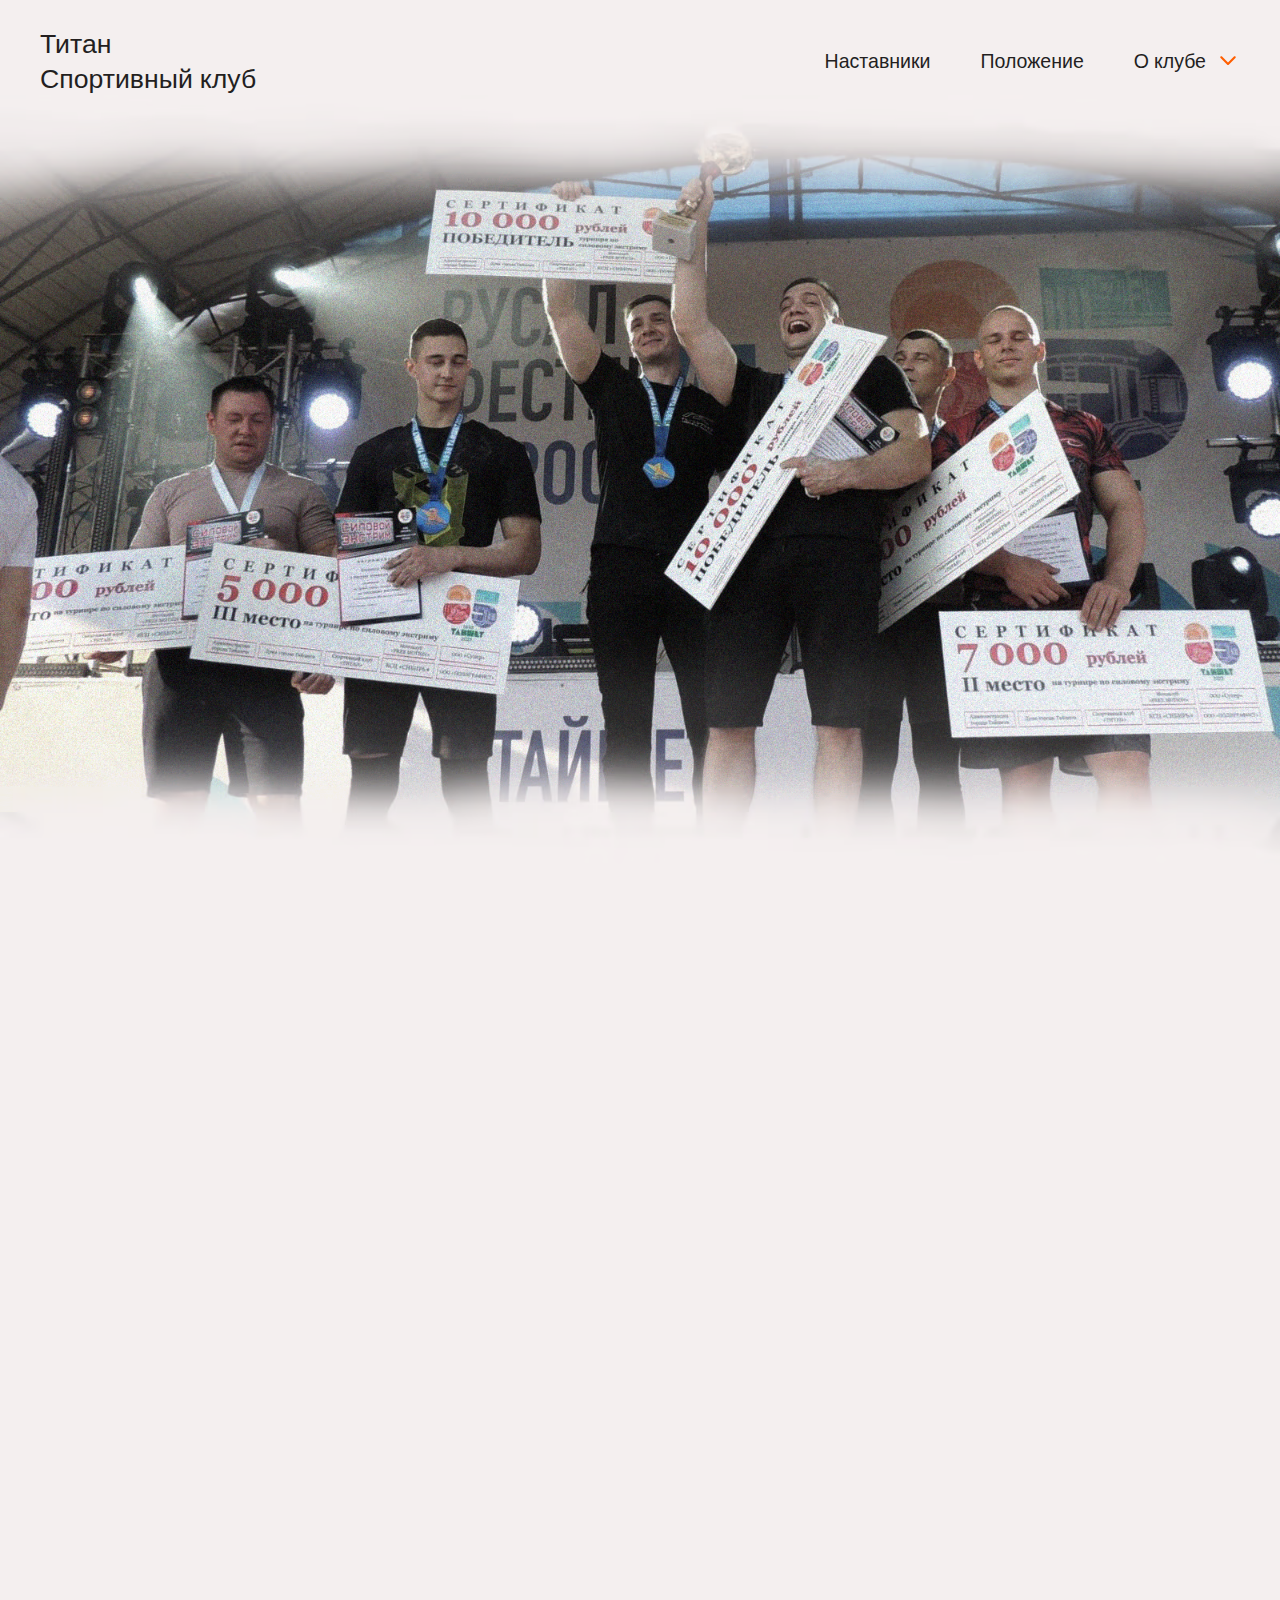
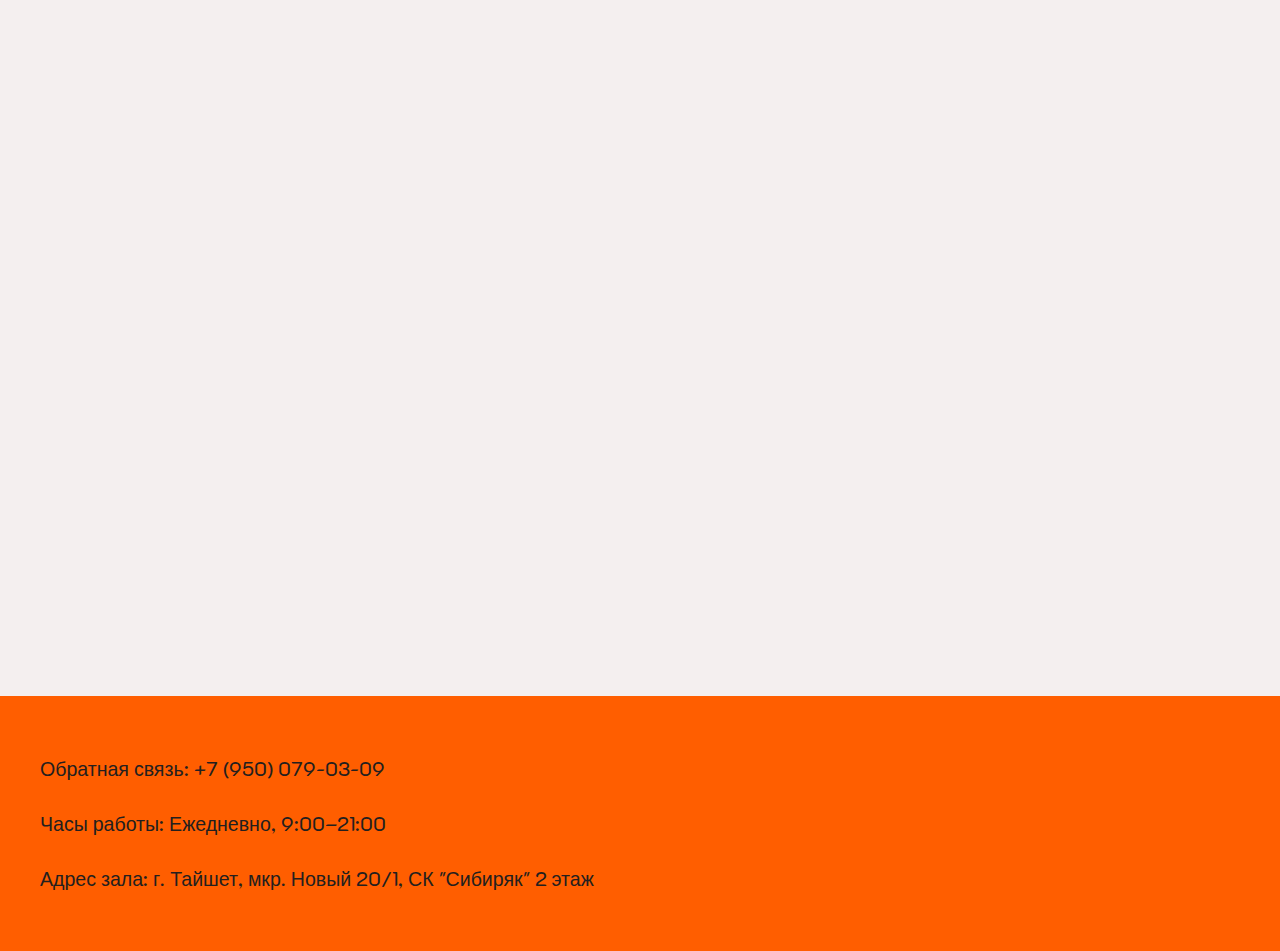
<file: index.html>
<!DOCTYPE html>
<html lang="ru">
  <head>
    <meta charset="UTF-8" />
    <meta
      name="viewport"
      content="width=device-width, user-scalable=no, initial-scale=1.0, maximum-scale=1.0, minimum-scale=1.0"
    />
    <meta http-equiv="X-UA-Compatible" content="ie=edge" />
    <link rel="stylesheet" href="./styles/styles.css" />
    <title>titansportclub</title>
  </head>
  <body>
    <header class="header">
      <div class="header__inner container">
        <h1 class="header__title">
          <a href="#" class="header__title-link"
            >Титан<br />
            Спортивный клуб</a
          >
        </h1>
        <div class="content header__content">
        <nav class="header__menu hidden__mobile">
          <ul class="header__menu-list">
            <li class="header__menu-item">
              <a href="./position.html" class="header__menu__link">Наставники</a>
            </li>
            <li class="header__menu-item">
              <a href="./mentoring.html" class="header__menu__link">Положение</a>
            </li>
            <li class="header__menu-item header__menu-dropdown">
              <div class="dropdown">
              <button href="./about.html" class="header__menu__link drop__button">О клубе</button>
                <div class="dropdown__content">
                  <a href="./about.html" class="regulatory">История</a>
                  <a href="#" class="attainment ">Достижения</a>
                  <a href="#" class="regulatory">НПА</a>
                </div>
                <img src="./images/arrow.svg" alt="" class="dropdown__arrow" />
              </div>
            </li>
          </ul>
        </nav>
        </div>
        <button id="openMenuButton" class="burger"></button>
      </div>
    </header>

    <img
      src="./images/preview.avif"
      alt=""
      width="1440"
      height="785"
      class="images__background"
    />

    <main class="content">
      <section class="container section">
        <div class="section__body">
          <div class="hero">
            <div class="hero__body">
              <h2 class="hero__title">
                Вас приветствует Спортивный клуб "Титан" крупнейший тренажёрный
                зал в городе Тайшет
              </h2>
            </div>
            <div class="hero__title-line"></div>
          </div>
        </div>
      </section>

      <section class="section description">
        <div class="description__container">
          <div class="description__header">
            <div class="description__title">
              <p>
                "Титан" — это место для тех, кто стремится к здоровому образу
                жизни и физическому развитию. Здесь тренируются атлеты высокого
                уровня в различных дисциплинах, имеющие достижения от кандидатов
                в мастера спорта (КМС) до мастеров спорта международного класса
                (МСМК). Наш зал единственный в городе, кто предлагает
                разнообразные тренировки для всех уровней подготовки:
                армрестлинг, кроссфит, индивидуальные тренировки для женщин,
                включая степ-аэробику, упражнения на слайдах, а также
                функциональные тренировки. Присоединяйтесь к Спортивному клубу
                "Титан" и добивайтесь поставленных целей вместе с нами!
              </p>
            </div>
          </div>
        </div>
      </section>

      <section class="section achievements">
        <div class="achievements">
          <div class="achievements__container">
            <div class="achievements__body">
              <div class="achievements__items">
                <div class="items">
                  <span>20+</span>
                  <p>Лет работы</p>
                </div>
                <div class="items">
                  <span>200+ м²</span>
                  <p>Площадь зала</p>
                </div>
                <div class="items">
                  <span>500+</span>
                  <p>Участников</p>
                </div>
              </div>
            </div>
          </div>
        </div>
      </section>

      <section class=" social">
        <div class="social__container">
          <div class="social__body">
            <div class="social__title">
              <h2>Титан в социальных сетях</h2>
            </div>
            <div class="social__icon-images">
              <div class="images__icon">
                <a
                  href="https://vk.com/id340357591"
                  target="_blank"
                  class="icon"
                >
                  <svg
                    width="84"
                    height="48"
                    viewBox="0 0 84 48"
                    fill="none"
                    xmlns="http://www.w3.org/2000/svg"
                  >
                    <path
                      d="M82.074 3.24752C82.6609 1.37395 82.074 0 79.299 0H70.106C67.7669 0 66.698 1.18861 66.1111 2.49406C66.1111 2.49406 61.4371 13.4494 54.8138 20.5528C52.6759 22.6198 51.6992 23.2725 50.5339 23.2725C49.9512 23.2725 49.1044 22.6198 49.1044 20.7462V3.24752C49.1044 0.999237 48.4295 0 46.4803 0H32.0348C30.576 0 29.6957 1.03953 29.6957 2.03071C29.6957 4.15811 33.0074 4.64967 33.3469 10.6451V23.6513C33.3469 26.4999 32.8145 27.0197 31.6408 27.0197C28.5262 27.0197 20.9471 16.024 16.4492 3.43689C15.5731 0.991179 14.6886 0.00403081 12.3411 0.00403081H3.15234C0.523993 0.00403081 0 1.19264 0 2.49809C0 4.84307 3.11461 16.4471 14.5083 31.7943C22.1041 42.2741 32.7978 47.9553 42.5398 47.9553C48.3792 47.9553 49.1002 46.6942 49.1002 44.5184V36.597C49.1002 34.0748 49.6577 33.5671 51.5064 33.5671C52.8646 33.5671 55.2037 34.2279 60.6574 39.2764C66.8866 45.2638 67.9178 47.9513 71.4181 47.9513H80.6069C83.231 47.9513 84.5431 46.6901 83.7885 44.2001C82.9627 41.7221 79.9864 38.116 76.0376 33.8491C73.8914 31.4155 70.6845 28.7965 69.7078 27.4871C68.3454 25.7988 68.7395 25.0534 69.7078 23.5546C69.712 23.5586 80.9087 8.40084 82.074 3.24752Z"
                      fill="black"
                    />
                  </svg>
                </a>
                <a href="https://wa.me/79500790309" class="icon">
                  <svg
                    width="51"
                    height="51"
                    viewBox="0 0 51 51"
                    fill="none"
                    xmlns="http://www.w3.org/2000/svg"
                  >
                    <path
                      fill-rule="evenodd"
                      clip-rule="evenodd"
                      d="M43 7.35054C40.6784 5.01359 37.916 3.16057 34.8731 1.89883C31.8302 0.637087 28.5671 -0.0082919 25.273 8.04255e-05C11.4598 8.04255e-05 0.214958 11.2421 0.209375 25.0609C0.209375 29.4773 1.36233 33.7876 3.55379 37.5899L0 50.5739L13.2855 47.0871C16.9605 49.0876 21.0776 50.1366 25.2618 50.1384H25.273C39.0833 50.1384 50.3282 38.8964 50.3337 25.0776C50.3432 21.7848 49.7 18.5228 48.4412 15.48C47.1824 12.4373 45.3331 9.67424 43 7.35054ZM25.273 45.909H25.2646C21.5336 45.9094 17.8712 44.9056 14.6618 43.0029L13.9025 42.5507L6.01883 44.6193L8.12096 36.9338L7.62683 36.1466C5.54087 32.8257 4.43661 28.9826 4.44154 25.0609C4.44713 13.576 13.7908 4.23225 25.2813 4.23225C28.0179 4.22617 30.7284 4.76289 33.2562 5.81136C35.7839 6.85982 38.0785 8.39921 40.0074 10.3404C41.9465 12.2724 43.4835 14.5695 44.5296 17.099C45.5756 19.6286 46.1099 22.3403 46.1016 25.0776C46.096 36.5625 36.7523 45.909 25.273 45.909ZM36.6992 30.3064C36.0711 29.991 32.9947 28.4779 32.4196 28.2685C31.8473 28.0591 31.4314 27.9558 31.0126 28.5812C30.5939 29.2065 29.3935 30.6163 29.0277 31.035C28.662 31.4538 28.2963 31.504 27.671 31.1914C27.0457 30.8787 25.0273 30.2171 22.6348 28.0842C20.7728 26.4232 19.5165 24.3741 19.1508 23.746C18.7851 23.1179 19.1117 22.7801 19.4272 22.4674C19.7092 22.1882 20.0525 21.736 20.3652 21.3703C20.6779 21.0046 20.7812 20.745 20.9905 20.3262C21.1999 19.9075 21.0966 19.5417 20.9375 19.2291C20.7812 18.9136 19.5277 15.8316 19.0057 14.5782C18.5004 13.3638 17.9839 13.5257 17.5987 13.509C17.1997 13.4926 16.8004 13.4852 16.401 13.4866C16.0835 13.4947 15.7711 13.5683 15.4833 13.7028C15.1956 13.8373 14.9387 14.0299 14.7288 14.2683C14.1537 14.8964 12.5374 16.4095 12.5374 19.4915C12.5374 22.5735 14.7819 25.5522 15.0945 25.971C15.4072 26.3897 19.511 32.7128 25.7922 35.4263C27.2885 36.0712 28.4555 36.4565 29.3627 36.7468C30.8619 37.2242 32.227 37.1544 33.3074 36.9953C34.5106 36.8166 37.0119 35.4822 37.534 34.0193C38.056 32.5565 38.056 31.303 37.8997 31.0406C37.7433 30.7782 37.3218 30.6191 36.6992 30.3064Z"
                      fill="black"
                    />
                  </svg>
                </a>
              </div>
            </div>
          </div>
        </div>
      </section>

      <dialog class="mobile-overlay visible-mobile" id="mobileOverlay">
        <div class="mobile-overlay__body">
          <ul class="mobile-overlay__list">
            <li class="menu-overlay__item">
              <a href="./position.html" class="menu-overlay__link  box-size">Наставники</a>
            </li>
            <li class="menu-overlay__item">
              <a href="./mentoring.html" class="menu-overlay__link box-size">Положение</a>
            </li>
            <li class="menu-overlay__item">
              <a href="#" class="menu-overlay__link box-size">Достижения</a>
            </li>
            <li class="menu-overlay__item">
              <a href="./about.html" class="menu-overlay__link">О клубе</a>
            </li>
            <li class="menu-overlay__item">
              <a href="#" class="menu-overlay__link">НПА</a>
            </li>
          </ul>
        </div>
      </dialog>
    </main>

    <footer class="footer">
      <div class="footer__container">
        <div class="footer__body">
          <div class="footer__block">
              <div class="block__info">
                <div>
                  <span
                    >Обратная связь:
                    <a href="tel:+79500790309" class="phone-link"
                      >+7 (950) 079-03-09</a
                    ></span
                  >
                </div>
                <span>Часы работы: Ежедневно, 9:00–21:00</span>
                <span
                  >Адрес зала: г. Тайшет, мкр. Новый 20/1, СК "Сибиряк" 2
                  этаж</span
                >
              </div>
            </div>
          </div>
        </div>
    </footer>

    <script src="./script.js"></script>

  </body>
</html>
</file>
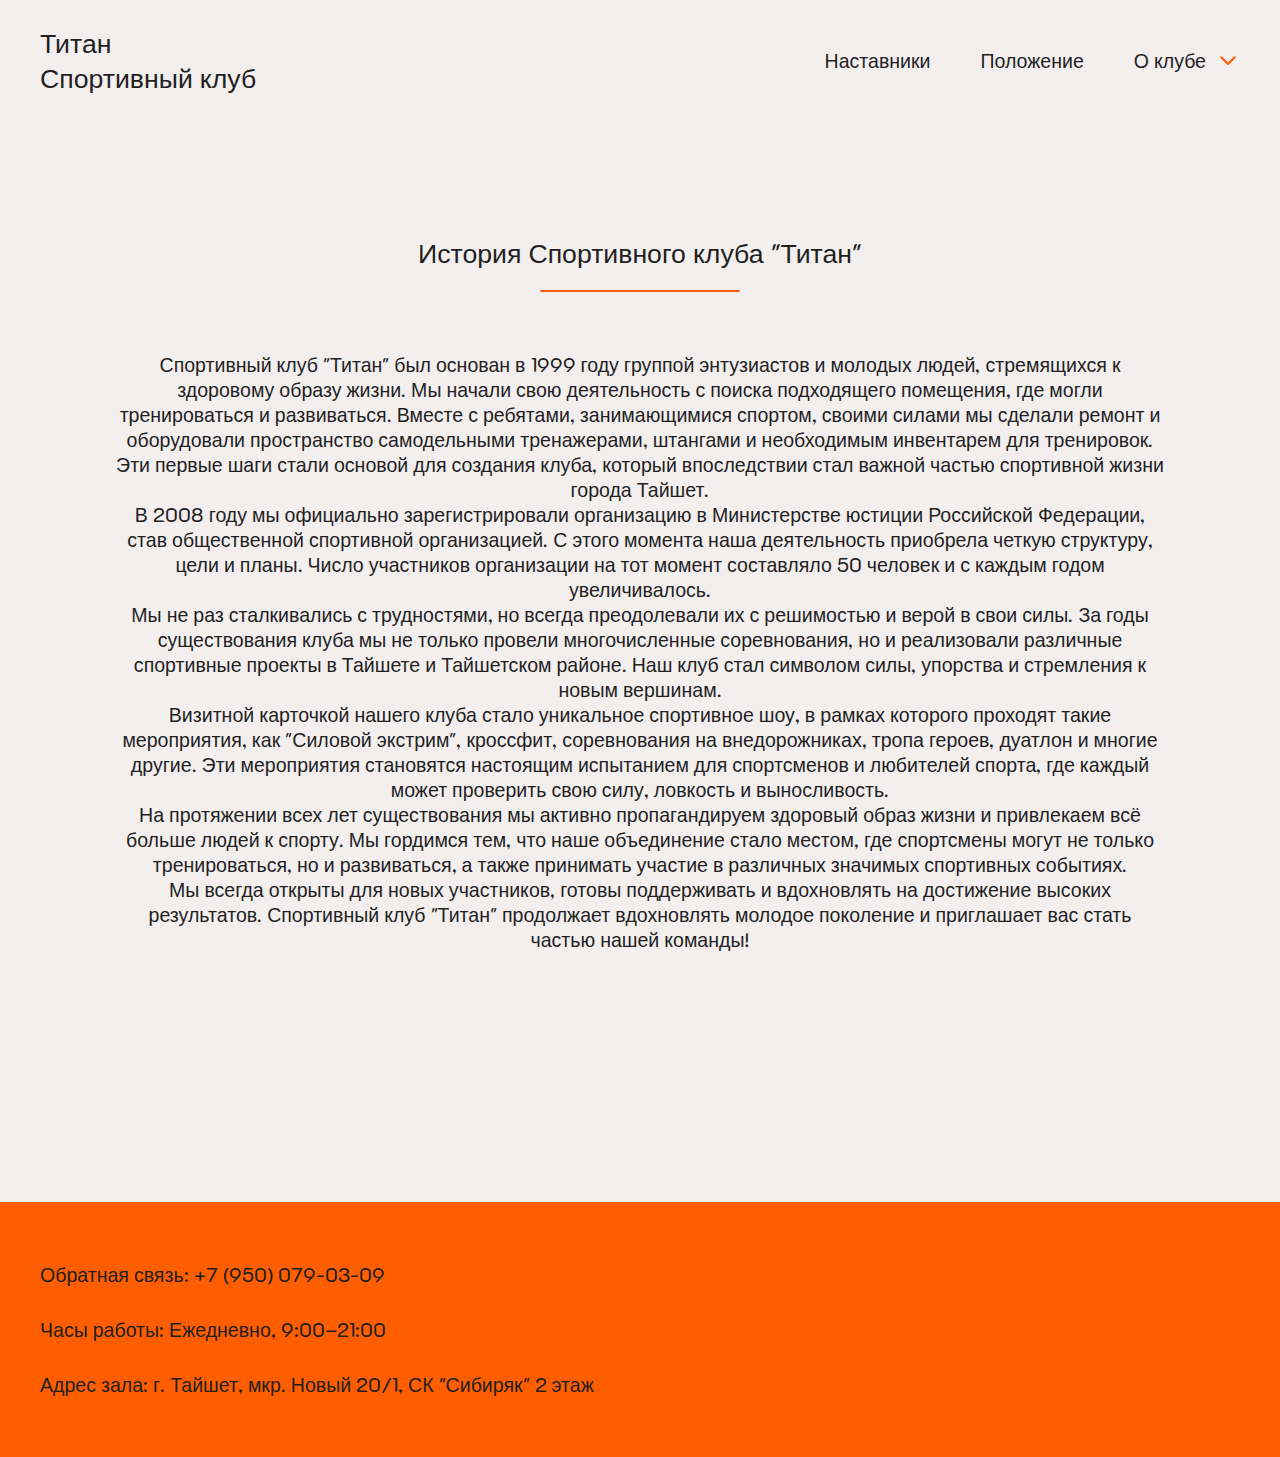
<file: about.html>
<!DOCTYPE html>
<html lang="ru">
<head>
    <meta charset="UTF-8" />
    <meta
            name="viewport"
            content="width=device-width, user-scalable=no, initial-scale=1.0, maximum-scale=1.0, minimum-scale=1.0"
    />
    <meta http-equiv="X-UA-Compatible" content="ie=edge" />
    <link rel="stylesheet" href="./styles/styles.css" />
    <title>titansportclub</title>
</head>
<body>
<header class="header">
    <div class="header__inner container">
        <h1 class="header__title">
            <a href="./index.html" class="header__title-link"
            >Титан<br />
                Спортивный клуб</a
            >
        </h1>
        <div class="content header__content">
            <nav class="header__menu hidden__mobile">
                <ul class="header__menu-list">
                    <li class="header__menu-item">
                        <a href="./position.html" class="header__menu__link">Наставники</a>
                    </li>
                    <li class="header__menu-item">
                        <a href="./mentoring.html" class="header__menu__link">Положение</a>
                    </li>
                    <li class="header__menu-item header__menu-dropdown">
                        <div class="dropdown">
                            <button href="./about.html" class="header__menu__link drop__button">О клубе</button>
                            <div class="dropdown__content">
                                <a href="./about.html" class="regulatory">История</a>
                                <a href="#" class="attainment ">Достижения</a>
                                <a href="#" class="regulatory">НПА</a>
                            </div>
                            <img src="./images/arrow.svg" alt="" class="dropdown__arrow" />
                        </div>
                    </li>
                </ul>
            </nav>
        </div>
        <button id="openMenuButton" class="burger"></button>
    </div>
</header>

<main class="main">
    <section class="section__history section">
        <div class="history__body">
            <div class="body__content">
                <h1 class="body__title title">
                    История Спортивного клуба "Титан"
                </h1>
                <div class="body__text">
                    <p>Спортивный клуб "Титан" был основан в 1999 году группой энтузиастов и молодых людей, стремящихся к здоровому образу жизни. Мы начали свою деятельность с поиска подходящего помещения, где могли тренироваться и развиваться. Вместе с ребятами, занимающимися спортом, своими силами мы сделали ремонт и оборудовали пространство самодельными тренажерами, штангами и необходимым инвентарем для тренировок. Эти первые шаги стали основой для создания клуба, который впоследствии стал важной частью спортивной жизни города Тайшет.<br/>В 2008 году мы официально зарегистрировали организацию в Министерстве юстиции Российской Федерации, став общественной спортивной организацией. С этого момента наша деятельность приобрела четкую структуру, цели и планы. Число участников организации на тот момент составляло 50 человек и с каждым годом увеличивалось.<br/>Мы не раз сталкивались с трудностями, но всегда преодолевали их с решимостью и верой в свои силы. За годы существования клуба мы не только провели многочисленные соревнования, но и реализовали различные спортивные проекты в Тайшете и Тайшетском районе. Наш клуб стал символом силы, упорства и стремления к новым вершинам.<br/>Визитной карточкой нашего клуба стало уникальное спортивное шоу, в рамках которого проходят такие мероприятия, как "Силовой экстрим", кроссфит, соревнования на внедорожниках, тропа героев, дуатлон и многие другие. Эти мероприятия становятся настоящим испытанием для спортсменов и любителей спорта, где каждый может проверить свою силу, ловкость и выносливость.<br/>На протяжении всех лет существования мы активно пропагандируем здоровый образ жизни и привлекаем всё больше людей к спорту. Мы гордимся тем, что наше объединение стало местом, где спортсмены могут не только тренироваться, но и развиваться, а также принимать участие в различных значимых спортивных событиях.<br/>Мы всегда открыты для новых участников, готовы поддерживать и вдохновлять на достижение высоких результатов. Спортивный клуб "Титан" продолжает вдохновлять молодое поколение и приглашает вас стать частью нашей команды!</p>
                </div>
            </div>
        </div>
    </section>

    <dialog class="mobile-overlay visible-mobile" id="mobileOverlay">
        <div class="mobile-overlay__body">
            <ul class="mobile-overlay__list">
                <li class="menu-overlay__item">
                    <a href="./position.html" class="menu-overlay__link  box-size">Наставники</a>
                </li>
                <li class="menu-overlay__item">
                    <a href="./mentoring.html" class="menu-overlay__link box-size">Положение</a>
                </li>
                <li class="menu-overlay__item">
                    <a href="#" class="menu-overlay__link box-size">Достижения</a>
                </li>
                <li class="menu-overlay__item">
                    <a href="./about.html" class="menu-overlay__link">О клубе</a>
                </li>
                <li class="menu-overlay__item">
                    <a href="#" class="menu-overlay__link">НПА</a>
                </li>
            </ul>
        </div>
    </dialog>
</main>
<footer class="footer">
    <div class="footer__container">
        <div class="footer__body">
            <div class="footer__block">
                <div class="block__info">
                    <div>
                  <span
                  >Обратная связь:
                    <a href="tel:+79500790309" class="phone-link"
                    >+7 (950) 079-03-09</a
                    ></span
                  >
                    </div>
                    <span>Часы работы: Ежедневно, 9:00–21:00</span>
                    <span
                    >Адрес зала: г. Тайшет, мкр. Новый 20/1, СК "Сибиряк" 2
                  этаж</span
                    >
                </div>
            </div>
        </div>
    </div>
</footer>

<script src="./script.js"></script>

</body>
</html>
</file>
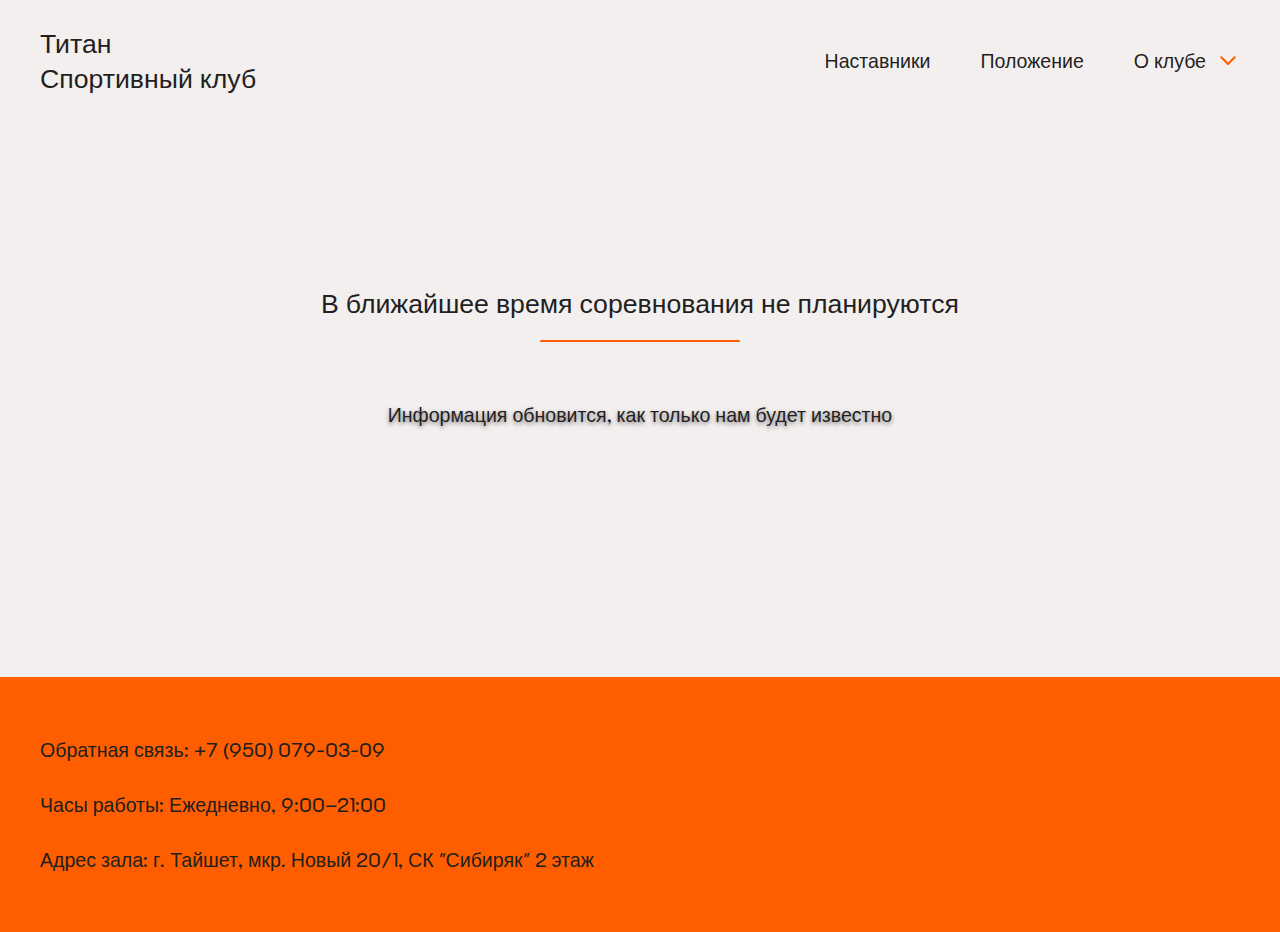
<file: mentoring.html>
<!DOCTYPE html>
<html lang="ru">
<head>
    <meta charset="UTF-8" />
    <meta
            name="viewport"
            content="width=device-width, user-scalable=no, initial-scale=1.0, maximum-scale=1.0, minimum-scale=1.0"
    />
    <meta http-equiv="X-UA-Compatible" content="ie=edge" />
    <link rel="stylesheet" href="./styles/styles.css" />
    <title>titansportclub</title>
</head>
<body>
<header class="header">
    <div class="header__inner container">
        <h1 class="header__title">
            <a href="./index.html" class="header__title-link"
            >Титан<br />
                Спортивный клуб</a
            >
        </h1>
        <div class="content header__content">
            <nav class="header__menu hidden__mobile">
                <ul class="header__menu-list">
                    <li class="header__menu-item">
                        <a href="./position.html" class="header__menu__link">Наставники</a>
                    </li>
                    <li class="header__menu-item">
                        <a href="./mentoring.html" class="header__menu__link">Положение</a>
                    </li>
                    <li class="header__menu-item header__menu-dropdown">
                        <div class="dropdown">
                            <button href="./about.html" class="header__menu__link drop__button">О клубе</button>
                            <div class="dropdown__content">
                                <a href="./about.html" class="regulatory">История</a>
                                <a href="#" class="attainment ">Достижения</a>
                                <a href="#" class="regulatory">НПА</a>
                            </div>
                            <img src="./images/arrow.svg" alt="" class="dropdown__arrow" />
                        </div>
                    </li>
                </ul>
            </nav>
        </div>
        <button id="openMenuButton" class="burger"></button>
    </div>
</header>

<div class="wrapper"></div>
<main class="main">

    <div class="description">
        <div class="description-container">
        <h1 class="title-info">В ближайшее время соревнования не планируются</h1>
        <p class="subtitle">Информация обновится, как только нам будет известно</p>
        </div>
    </div>

    <dialog class="mobile-overlay visible-mobile" id="mobileOverlay">
        <div class="mobile-overlay__body">
            <ul class="mobile-overlay__list">
                <li class="menu-overlay__item">
                    <a href="./position.html" class="menu-overlay__link  box-size">Наставники</a>
                </li>
                <li class="menu-overlay__item">
                    <a href="./mentoring.html" class="menu-overlay__link box-size">Положение</a>
                </li>
                <li class="menu-overlay__item">
                    <a href="#" class="menu-overlay__link box-size">Достижения</a>
                </li>
                <li class="menu-overlay__item">
                    <a href="./about.html" class="menu-overlay__link">О клубе</a>
                </li>
                <li class="menu-overlay__item">
                    <a href="#" class="menu-overlay__link">НПА</a>
                </li>
            </ul>
        </div>
    </dialog>
</main>

<script src="./script.js"></script>

<footer class="footer">
    <div class="footer__container">
        <div class="footer__body">
            <div class="footer__block">
                <div class="block__info">
                    <div>
                  <span
                  >Обратная связь:
                    <a href="tel:+79500790309" class="phone-link"
                    >+7 (950) 079-03-09</a
                    ></span
                  >
                    </div>
                    <span>Часы работы: Ежедневно, 9:00–21:00</span>
                    <span
                    >Адрес зала: г. Тайшет, мкр. Новый 20/1, СК "Сибиряк" 2
                  этаж</span
                    >
                </div>
            </div>
        </div>
    </div>
</footer>

</body>
</html>
</file>
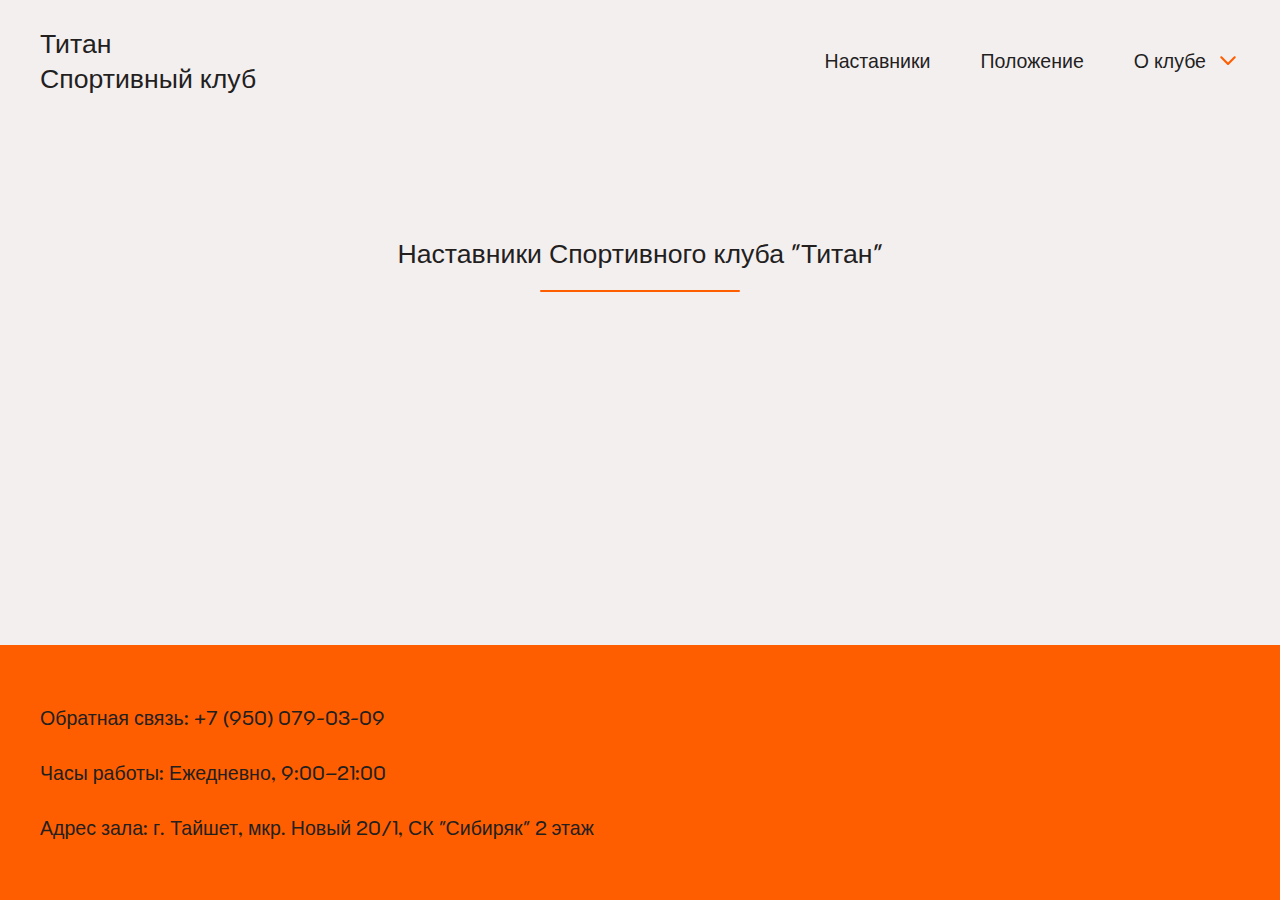
<file: position.html>
<!DOCTYPE html>
<html lang="ru">
<head>
    <meta charset="UTF-8" />
    <meta
            name="viewport"
            content="width=device-width, user-scalable=no, initial-scale=1.0, maximum-scale=1.0, minimum-scale=1.0"
    />
    <meta http-equiv="X-UA-Compatible" content="ie=edge" />
    <link rel="stylesheet" href="./styles/styles.css" />
    <title>titansportclub</title>
</head>
<body>
<header class="header">
    <div class="header__inner container">
        <h1 class="header__title">
            <a href="./index.html" class="header__title-link"
            >Титан<br />
                Спортивный клуб</a
            >
        </h1>
        <div class="content header__content">
            <nav class="header__menu hidden__mobile">
                <ul class="header__menu-list">
                    <li class="header__menu-item">
                        <a href="./position.html" class="header__menu__link">Наставники</a>
                    </li>
                    <li class="header__menu-item">
                        <a href="./mentoring.html" class="header__menu__link">Положение</a>
                    </li>
                    <li class="header__menu-item header__menu-dropdown">
                        <div class="dropdown">
                            <button href="./about.html" class="header__menu__link drop__button">О клубе</button>
                            <div class="dropdown__content">
                                <a href="./about.html" class="regulatory">История</a>
                                <a href="#" class="attainment ">Достижения</a>
                                <a href="#" class="regulatory">НПА</a>
                            </div>
                            <img src="./images/arrow.svg" alt="" class="dropdown__arrow" />
                        </div>
                    </li>
                </ul>
            </nav>
        </div>
        <button id="openMenuButton" class="burger"></button>
    </div>
</header>

<main class="main">
    <div class="mentoring section">
        <div class="mentoring__body">
            <div class="mentoring__title">
                <h1 class="title">
                    Наставники Спортивного клуба "Титан"
                </h1>
            </div>
        </div>
    </div>

    <dialog class="mobile-overlay visible-mobile" id="mobileOverlay">
        <div class="mobile-overlay__body">
            <ul class="mobile-overlay__list">
                <li class="menu-overlay__item">
                    <a href="./position.html" class="menu-overlay__link  box-size">Наставники</a>
                </li>
                <li class="menu-overlay__item">
                    <a href="./mentoring.html" class="menu-overlay__link box-size">Положение</a>
                </li>
                <li class="menu-overlay__item">
                    <a href="#" class="menu-overlay__link box-size">Достижения</a>
                </li>
                <li class="menu-overlay__item">
                    <a href="./about.html" class="menu-overlay__link">О клубе</a>
                </li>
                <li class="menu-overlay__item">
                    <a href="#" class="menu-overlay__link">НПА</a>
                </li>
            </ul>
        </div>
    </dialog>
</main>
<footer class="footer">
    <div class="footer__container">
        <div class="footer__body">
            <div class="footer__block">
                <div class="block__info">
                    <div>
                  <span
                  >Обратная связь:
                    <a href="tel:+79500790309" class="phone-link"
                    >+7 (950) 079-03-09</a
                    ></span
                  >
                    </div>
                    <span>Часы работы: Ежедневно, 9:00–21:00</span>
                    <span
                    >Адрес зала: г. Тайшет, мкр. Новый 20/1, СК "Сибиряк" 2
                  этаж</span
                    >
                </div>
            </div>
        </div>
    </div>
</footer>

<script src="./script.js"></script>

</body>
</html>
</file>
<file: styles/styles.css>
@charset "UTF-8";
/**
  Нормализация блочной модели
 */
*,
*::before,
*::after {
  box-sizing: border-box;
}

/**
  Убираем внутренние отступы слева тегам списков,
  у которых есть атрибут class
 */
:where(ul, ol):where([class]) {
  padding-left: 0;
}

/**
  Убираем внешние отступы body и двум другим тегам,
  у которых есть атрибут class
 */
body,
:where(blockquote, figure):where([class]) {
  margin: 0;
}

/**
  Убираем внешние отступы вертикали нужным тегам,
  у которых есть атрибут class
 */
:where(h1,
h2,
h3,
h4,
h5,
h6,
p,
ul,
ol,
dl):where([class]) {
  margin-block: 0;
}

:where(dd[class]) {
  margin-left: 0;
}

:where(fieldset[class]) {
  margin-left: 0;
  padding: 0;
  border: none;
}

/**
  Убираем стандартный маркер маркированному списку,
  у которого есть атрибут class
 */
:where(ul[class]) {
  list-style: none;
}

/**
  Обнуляем вертикальные внешние отступы параграфа,
  объявляем локальную переменную для внешнего отступа вниз,
  чтобы избежать взаимодействие с более сложным селектором
 */
p {
  --paragraphMarginBottom: 24px;
  margin-block: 0;
}

/**
  Внешний отступ вниз для параграфа без атрибута class,
  который расположен не последним среди своих соседних элементов
 */
p:where(:not([class]):not(:last-child)) {
  margin-bottom: var(--paragraphMarginBottom);
}

/**
  Упрощаем работу с изображениями
 */
img {
  display: block;
  max-width: 100%;
}

/**
  Наследуем свойства шрифт для полей ввода
 */
input,
textarea,
select,
button {
  font: inherit;
}

html {
  /**
    Пригодится в большинстве ситуаций
    (когда, например, нужно будет "прижать" футер к низу сайта)
   */
  height: 100%;
  /**
    Плавный скролл
   */
  scroll-behavior: smooth;
}

body {
  /**
    Пригодится в большинстве ситуаций
    (когда, например, нужно будет "прижать" футер к низу сайта)
   */
  min-height: 100%;
  /**
    Унифицированный интерлиньяж
   */
  line-height: 1.5;
}

/**
  Приводим к единому цвету svg-элементы
 */
svg *[fill] {
  fill: currentColor;
}

svg *[stroke] {
  stroke: currentColor;
}

/**
  Чиним баг задержки смены цвета при взаимодействии с svg-элементами
 */
svg * {
  transition-property: fill, stroke;
}

button {
  padding: 0;
  border: none;
  font: inherit;
  color: inherit;
  background-color: transparent;
  /* отображаем курсор в виде руки при наведении; некоторые
  считают, что необходимо оставлять стрелочный вид для кнопок */
  cursor: pointer;
}

@font-face {
  font-family: "K2D";
  src: url("../fonts/K2D-Regular.woff2") format("woff2");
  font-weight: 400;
  font-style: normal;
  font-display: swap;
}
:root {
  --color-light: #F4EFEF;
  --color-dark: #231F1F;
  --color-oranje: #FF5E00;
  --border: 1px solid #FF5E00;
  --border-radius: 5px;
  --font-family-base:"K2D", sans-serif;
  --container-width: 1440px;
  --container-padding-x: 40px;
  --container-mobile-padding-x: 10px;
  --section-padding-y: 50px;
  --transition-duration: 0.2s;
}

.container {
  max-width: calc(var(--container-width) + var(--container-padding-x) * 2);
  margin-inline: auto;
  padding-inline: var(--container-padding-x);
}
@media (max-width: 767px) {
  .container {
    max-width: calc(var(--container-width) + var(--container-mobile-padding-x) * 2);
    margin-inline: auto;
    padding-inline: var(--container-mobile-padding-x);
  }
}

.visually-hidden {
  position: absolute;
  width: 1px;
  height: 1px;
  margin: -1px;
  border: 0;
  padding: 0;
  white-space: nowrap;
  clip-path: inset(100%);
  clip: rect(0 0 0 0);
  overflow: hidden;
}

@media (max-width: 767px) {
  .hidden-mobile {
    display: none !important;
  }
}

@media (min-width: 768px) {
  .visible-mobile {
    display: none !important;
  }
}

body {
  outline: none;
  -webkit-tap-highlight-color: transparent;
  font-size: clamp(16px, 1.5277777778vw, 22px);
  font-weight: 400;
  font-weight: 400;
  font-family: var(--font-family-base);
  line-height: normal;
  color: var(--color-dark);
  background-color: var(--color-light);
}
body a {
  outline: none;
  -webkit-tap-highlight-color: transparent;
}
body button {
  -webkit-tap-highlight-color: transparent;
}

a,
input,
svg * {
  transition-duration: var(--transition-duration);
}

a {
  text-decoration: none;
  color: inherit;
}

h1 {
  font-size: clamp(22px, 2.0833333333vw, 30px);
  font-weight: 400;
  font-weight: 400;
}

h2 {
  font-size: clamp(18px, 1.6666666667vw, 24px);
  font-weight: 400;
  font-weight: 400;
}

.images__background {
  width: 100vw;
  height: auto;
  object-fit: contain;
}

@media (max-width: 767px) {
  .hero {
    padding-top: 0;
  }
}
.hero__title {
  max-width: 600px;
  text-align: center;
}
@media (max-width: 1280px) {
  .hero__title {
    max-width: 470px;
  }
}
@media (max-width: 1023px) {
  .hero__title {
    max-width: 390px;
  }
}
@media (max-width: 767px) {
  .hero__title {
    max-width: 355px;
  }
}
.hero__title::after {
  content: "";
  display: block;
  width: 200px;
  height: 2px;
  background-color: var(--color-oranje);
  margin: 30px auto 0;
  border-radius: 15px;
}
@media (max-width: 1023px) {
  .hero__title::after {
    width: 120px;
    margin: 15px auto 0;
    height: 1px;
    border-radius: 5px;
  }
}
@media (max-width: 767px) {
  .hero__title::after {
    width: 100px;
    margin: 10px auto 0;
    height: 1px;
    border-radius: 5px;
  }
}
.hero__body {
  display: flex;
  align-items: center;
  flex-direction: column;
  gap: 25px;
  opacity: 0;
}

.hero__body.images__background {
  opacity: 1;
  transition: 1.5s;
  max-width: 100%;
}

.section {
  padding-top: var(--section-padding-y);
  padding-inline: var(--container-padding-x);
}
@media (max-width: 767px) {
  .section {
    padding-inline: var(--container-mobile-padding-x);
    padding-top: 20px;
  }
}

.description {
  padding-top: 100px;
  padding-inline: 40px;
}
@media (max-width: 1023px) {
  .description {
    padding-top: 70px;
  }
}
@media (max-width: 767px) {
  .description {
    padding-inline: 10px;
    padding-top: 40px;
  }
}
.description__container {
  display: flex;
  align-items: center;
  justify-content: center;
  opacity: 0;
}
.description__title {
  text-align: center;
  max-width: 865px;
}
@media (max-width: 1023px) {
  .description__title {
    max-width: 500px;
  }
}
@media (max-width: 767px) {
  .description__title {
    max-width: 600px;
  }
}

.hero_title.description__container {
  opacity: 1;
  transition: 1.5s;
}

.achievements {
  padding-top: 70px;
}
@media (max-width: 1023px) {
  .achievements {
    padding-top: 40px;
  }
}
@media (max-width: 767px) {
  .achievements {
    padding-top: 20px;
  }
}
.achievements__items {
  display: flex;
  align-items: center;
  justify-content: center;
  gap: 250px;
  opacity: 0;
}
@media (max-width: 1023px) {
  .achievements__items {
    gap: 200px;
  }
}
@media (max-width: 767px) {
  .achievements__items {
    flex-direction: column;
    align-items: center;
    gap: 30px;
  }
}

.items {
  text-align: center;
  display: inline-flex;
  flex-direction: column;
}
.items:nth-child(2) {
  padding-bottom: 170px;
}
@media (max-width: 767px) {
  .items:nth-child(2) {
    padding-bottom: 0;
  }
}
.items span {
  color: var(--color-oranje);
}

.description__header.achievements__items {
  opacity: 1;
  transition: 1.5s;
}

.social {
  padding-top: 100px;
}
@media (max-width: 1023px) {
  .social {
    padding-top: 30px;
  }
}
.social__body {
  overflow-x: hidden;
  opacity: 0;
}
.social__container {
  display: flex;
  align-items: center;
  justify-content: center;
}
.social__title {
  text-align: center;
}
@media (max-width: 767px) {
  .social__title {
    padding-top: 20px;
  }
}
.social__title::after {
  content: "";
  display: block;
  width: 200px;
  height: 2px;
  background-color: var(--color-oranje);
  margin: 30px auto 0;
  border-radius: 15px;
}
@media (max-width: 1023px) {
  .social__title::after {
    width: 120px;
    margin: 15px auto 0;
    height: 1px;
    border-radius: 5px;
  }
}
@media (max-width: 767px) {
  .social__title::after {
    width: 100px;
    margin: 10px auto 0;
    height: 1px;
    border-radius: 5px;
  }
}
.social .images__icon {
  padding-top: 150px;
  display: flex;
  align-items: center;
  justify-content: center;
  gap: 600px;
  transform: scale(0.7);
}
@media (max-width: 1023px) {
  .social .images__icon {
    transform: scale(0.6);
  }
}
@media (max-width: 767px) {
  .social .images__icon {
    transform: scale(0.5);
    padding-top: 100px;
    gap: 350px;
  }
}
.social .images__icon:nth-child(1) :hover {
  color: var(--color-oranje);
  transition: 0.3s;
}

.items.social__body {
  opacity: 1;
  transition: 1.5s;
}

.header {
  padding-top: 50px;
}
@media (max-width: 1280px) {
  .header {
    padding-top: 25px;
  }
}
@media (max-width: 767px) {
  .header {
    padding-top: 15px;
  }
}
.header__inner {
  display: flex;
  justify-content: space-between;
  align-items: center;
  column-gap: 55px;
}
@media (max-width: 767px) {
  .header__inner {
    column-gap: 0;
  }
}
.header__menu {
  margin-left: auto;
}
.header__menu-list {
  display: flex;
  align-items: center;
  column-gap: 80px;
}
@media (max-width: 1280px) {
  .header__menu-list {
    column-gap: 50px;
  }
}
@media (max-width: 767px) {
  .header__menu-list {
    display: none;
  }
}
.header__menu .header__menu__link,
.header__menu .header__menu-dropdown {
  position: relative;
  height: 40px;
  display: inline-flex;
  align-items: center;
}
.header__menu .header__menu__link::after,
.header__menu .header__menu-dropdown::after {
  content: "";
  position: absolute;
  top: 100%;
  left: 50%;
  translate: -50%;
  width: 0;
  height: 2px;
  background-color: var(--color-oranje);
  transition: width 0.2s ease-in-out;
}
.header__menu .header__menu__link:hover::after,
.header__menu .header__menu-dropdown:hover::after {
  width: 100%;
}

.dropdown {
  display: flex;
  align-items: center;
  justify-content: center;
  gap: 10px;
}
.dropdown__arrow {
  transform: scale(0.7);
}
@media (max-width: 1023px) {
  .dropdown__arrow {
    transform: scale(0.4);
  }
}

.dropdown__content {
  font-size: 18px;
  display: none;
  position: absolute;
  background-color: inherit;
  z-index: 1;
  padding-top: 140px;
}
@media (max-width: 1280px) {
  .dropdown__content {
    font-size: 14px;
    padding-top: 120px;
  }
}
@media (max-width: 1023px) {
  .dropdown__content {
    padding-top: 110px;
    font-size: 12px;
  }
}

.dropdown__content a {
  display: flex;
  flex-direction: column;
  text-align: center;
  margin-bottom: 5px;
}

.dropdown:hover .dropdown__content {
  display: block;
}

.dropdown__content a:hover {
  background-color: var(--color-oranje);
  transition: 0.5s;
}

.attainment {
  padding: 0;
}

.mobile-overlay {
  position: fixed;
  z-index: 100;
  width: 75%;
  height: 100%;
  margin: 0 0 0 auto;
  border: none;
  background-color: var(--color-light);
  animation: Wrapper 0.5s;
  -webkit-tap-highlight-color: rgba(0, 0, 0, 0);
}
.mobile-overlay:modal {
  max-width: 100%;
  max-height: 100%;
}
.mobile-overlay__list {
  display: flex;
  flex-direction: column;
  align-items: start;
  margin-left: 20px;
  margin-top: 50%;
  gap: 35px;
  font-size: 15px;
  -webkit-tap-highlight-color: rgba(0, 0, 0, 0);
  outline: none;
}

.menu-overlay__link {
  border-bottom: 1px solid var(--color-oranje);
  padding: 0 30px 5px 0;
  width: 115px;
  -webkit-tap-highlight-color: rgba(0, 0, 0, 0);
  outline: none;
}

@keyframes Wrapper {
  0% {
    transform: translateX(300px);
    opacity: 0;
  }
  100% {
    transform: translateX(0px);
    opacity: 1;
  }
}
.footer {
  max-width: 100vw;
  padding-top: 250px;
}
@media (max-width: 1023px) {
  .footer {
    padding-top: 150px;
  }
}
@media (max-width: 767px) {
  .footer {
    padding-top: 100px;
  }
}
.footer__block {
  width: 100%;
  height: 255px;
  background-color: var(--color-oranje);
  display: flex;
  align-items: center;
  justify-content: space-between;
}
@media (max-width: 1023px) {
  .footer__block {
    height: 155px;
    display: flex;
    align-items: center;
    justify-content: center;
  }
}

.block__info {
  display: flex;
  flex-direction: column;
  gap: 30px;
  padding-inline: 40px;
  width: 100%;
}
@media (max-width: 1280px) {
  .block__info {
    padding-inline: 40px;
  }
}
@media (max-width: 1023px) {
  .block__info {
    gap: 20px;
    padding-inline: 40px;
    display: flex;
    align-items: center;
    text-align: center;
  }
}
@media (max-width: 767px) {
  .block__info {
    gap: 17px;
    padding-inline: 10px;
    display: flex;
    align-items: center;
    text-align: center;
  }
}

.burger {
  cursor: pointer;
  position: relative;
  border: none;
  background: transparent;
  width: 20px;
  height: 13px;
  display: none;
  margin: 2px;
}
@media (max-width: 767px) {
  .burger {
    display: block;
  }
}

.burger::before,
.burger::after {
  content: "";
  left: 0;
  position: absolute;
  display: block;
  width: 100%;
  height: 2px;
  background: var(--color-oranje);
}

.burger::before {
  top: 0;
  box-shadow: 0 5.5px 0 var(--color-oranje);
}

.burger::after {
  bottom: 0;
}

.description {
  display: flex;
  align-items: center;
  justify-content: center;
  text-align: center;
}

.title-info::after {
  content: "";
  display: block;
  width: 200px;
  height: 2px;
  background-color: var(--color-oranje);
  margin: 20px auto 0;
  border-radius: 15px;
}
@media (max-width: 1023px) {
  .title-info::after {
    width: 120px;
    margin: 15px auto 0;
    height: 1px;
    border-radius: 5px;
  }
}
@media (max-width: 767px) {
  .title-info::after {
    width: 100px;
    margin: 10px auto 0;
    height: 1px;
    border-radius: 5px;
  }
}

.subtitle {
  padding-top: 60px;
  text-shadow: 0px 2px 4px rgba(0, 0, 0, 0.5);
}
@media (max-width: 767px) {
  .subtitle {
    padding-top: 25px;
  }
}

.main {
  flex: 1 0 auto;
}

body {
  display: flex;
  flex-direction: column;
}

footer {
  flex: 0 0 auto;
}

.body__content {
  display: flex;
  align-items: center;
  flex-direction: column;
  text-align: center;
}
.body__title::after {
  content: "";
  display: block;
  width: 200px;
  height: 2px;
  background-color: var(--color-oranje);
  margin: 20px auto 0;
  border-radius: 15px;
}
@media (max-width: 1023px) {
  .body__title::after {
    width: 120px;
    margin: 15px auto 0;
    height: 1px;
    border-radius: 5px;
  }
}
@media (max-width: 767px) {
  .body__title::after {
    width: 100px;
    margin: 10px auto 0;
    height: 1px;
    border-radius: 5px;
  }
}
.body__text {
  padding-top: 60px;
  max-width: 1050px;
}
@media (max-width: 767px) {
  .body__text {
    padding-top: 25px;
  }
}
.body__text br {
  display: block;
  margin-bottom: 20px;
  content: "";
}
@media (max-width: 767px) {
  .body__text br {
    margin-bottom: 10px;
  }
}

.title {
  display: flex;
  align-items: center;
  justify-content: center;
  flex-direction: column;
  text-align: center;
}
.title::after {
  content: "";
  display: block;
  width: 200px;
  height: 2px;
  background-color: var(--color-oranje);
  margin: 20px auto 0;
  border-radius: 15px;
}
@media (max-width: 1023px) {
  .title::after {
    width: 120px;
    margin: 15px auto 0;
    height: 1px;
    border-radius: 5px;
  }
}
@media (max-width: 767px) {
  .title::after {
    width: 100px;
    margin: 10px auto 0;
    height: 1px;
    border-radius: 5px;
  }
}

.main {
  padding-top: 90px;
  margin: 0;
}
@media (max-width: 767px) {
  .main {
    padding-top: 30px;
    margin: 0;
  }
}

/*# sourceMappingURL=styles.css.map */
</file>
